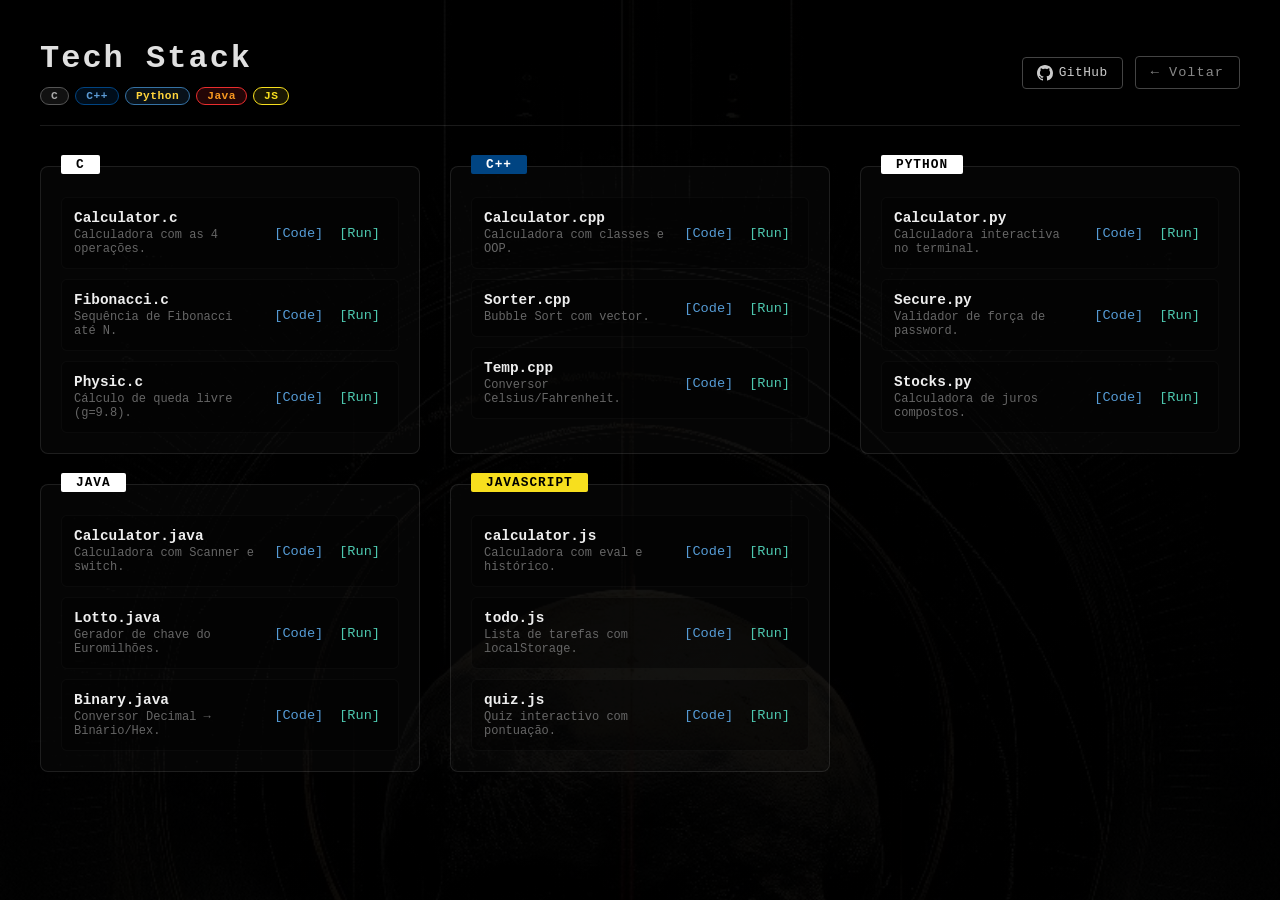
<file: CodeVibes.html>
﻿<!DOCTYPE html>
<html lang="pt-pt">
<head>
    <meta charset="UTF-8">
    <meta name="viewport" content="width=device-width, initial-scale=1.0">
    <title>Tech Stack - Tiago Sampaio</title>
    <link rel="stylesheet" href="CodeVibes.css">
</head>
<body>

<div class="container">
    <header>
        <div class="header-left">
            <h1>Tech Stack</h1>
            <div class="stack-pills">
                <span class="pill c">C</span>
                <span class="pill cpp">C++</span>
                <span class="pill python">Python</span>
                <span class="pill java">Java</span>
                <span class="pill js">JS</span>
            </div>
        </div>
        <div class="header-right">
            <a href="https://github.com/TiagoSampaio-UTAD" target="_blank" class="github-btn">
                <svg viewBox="0 0 24 24" width="16" height="16" fill="currentColor"><path d="M12 0C5.37 0 0 5.37 0 12c0 5.31 3.435 9.795 8.205 11.385.6.105.825-.255.825-.57 0-.285-.015-1.23-.015-2.235-3.015.555-3.795-.735-4.035-1.41-.135-.345-.72-1.41-1.23-1.695-.42-.225-1.02-.78-.015-.795.945-.015 1.62.87 1.845 1.23 1.08 1.815 2.805 1.305 3.495.99.105-.78.42-1.305.765-1.605-2.67-.3-5.46-1.335-5.46-5.925 0-1.305.465-2.385 1.23-3.225-.12-.3-.54-1.53.12-3.18 0 0 1.005-.315 3.3 1.23.96-.27 1.98-.405 3-.405s2.04.135 3 .405c2.295-1.56 3.3-1.23 3.3-1.23.66 1.65.24 2.88.12 3.18.765.84 1.23 1.905 1.23 3.225 0 4.605-2.805 5.625-5.475 5.925.435.375.81 1.095.81 2.22 0 1.605-.015 2.895-.015 3.3 0 .315.225.69.825.57A12.02 12.02 0 0 0 24 12c0-6.63-5.37-12-12-12z"/></svg>
                GitHub
            </a>
            <a href="Index.html" class="back-btn">← Voltar</a>
        </div>
    </header>

    <main class="grid-vibes">

        <!-- C -->
        <div class="lang-block" data-lang="C">
            <div class="lang-label">C</div>
            <div class="project-item">
                <div><span class="project-name">Calculator.c</span><span class="project-desc">Calculadora com as 4 operações.</span></div>
                <div class="actions">
                    <button class="btn btn-code" onclick="showCode('c_calc')">[Code]</button>
                    <button class="btn btn-run" onclick="runDemo('C', 'calc')">[Run]</button>
                </div>
            </div>
            <div class="project-item">
                <div><span class="project-name">Fibonacci.c</span><span class="project-desc">Sequência de Fibonacci até N.</span></div>
                <div class="actions">
                    <button class="btn btn-code" onclick="showCode('c_fib')">[Code]</button>
                    <button class="btn btn-run" onclick="runDemo('C', 'fib')">[Run]</button>
                </div>
            </div>
            <div class="project-item">
                <div><span class="project-name">Physic.c</span><span class="project-desc">Cálculo de queda livre (g=9.8).</span></div>
                <div class="actions">
                    <button class="btn btn-code" onclick="showCode('c_phys')">[Code]</button>
                    <button class="btn btn-run" onclick="runDemo('C', 'phys')">[Run]</button>
                </div>
            </div>
        </div>

        <!-- C++ -->
        <div class="lang-block" data-lang="C++">
            <div class="lang-label">C++</div>
            <div class="project-item">
                <div><span class="project-name">Calculator.cpp</span><span class="project-desc">Calculadora com classes e OOP.</span></div>
                <div class="actions">
                    <button class="btn btn-code" onclick="showCode('cpp_calc')">[Code]</button>
                    <button class="btn btn-run" onclick="runDemo('C++', 'calc')">[Run]</button>
                </div>
            </div>
            <div class="project-item">
                <div><span class="project-name">Sorter.cpp</span><span class="project-desc">Bubble Sort com vector.</span></div>
                <div class="actions">
                    <button class="btn btn-code" onclick="showCode('cpp_sort')">[Code]</button>
                    <button class="btn btn-run" onclick="runDemo('C++', 'sort')">[Run]</button>
                </div>
            </div>
            <div class="project-item">
                <div><span class="project-name">Temp.cpp</span><span class="project-desc">Conversor Celsius/Fahrenheit.</span></div>
                <div class="actions">
                    <button class="btn btn-code" onclick="showCode('cpp_temp')">[Code]</button>
                    <button class="btn btn-run" onclick="runDemo('C++', 'temp')">[Run]</button>
                </div>
            </div>
        </div>

        <!-- Python -->
        <div class="lang-block" data-lang="Python">
            <div class="lang-label">Python</div>
            <div class="project-item">
                <div><span class="project-name">Calculator.py</span><span class="project-desc">Calculadora interactiva no terminal.</span></div>
                <div class="actions">
                    <button class="btn btn-code" onclick="showCode('py_calc')">[Code]</button>
                    <button class="btn btn-run" onclick="runDemo('Python', 'calc')">[Run]</button>
                </div>
            </div>
            <div class="project-item">
                <div><span class="project-name">Secure.py</span><span class="project-desc">Validador de força de password.</span></div>
                <div class="actions">
                    <button class="btn btn-code" onclick="showCode('py_sec')">[Code]</button>
                    <button class="btn btn-run" onclick="runDemo('Python', 'sec')">[Run]</button>
                </div>
            </div>
            <div class="project-item">
                <div><span class="project-name">Stocks.py</span><span class="project-desc">Calculadora de juros compostos.</span></div>
                <div class="actions">
                    <button class="btn btn-code" onclick="showCode('py_stock')">[Code]</button>
                    <button class="btn btn-run" onclick="runDemo('Python', 'stock')">[Run]</button>
                </div>
            </div>
        </div>

        <!-- Java -->
        <div class="lang-block" data-lang="Java">
            <div class="lang-label">Java</div>
            <div class="project-item">
                <div><span class="project-name">Calculator.java</span><span class="project-desc">Calculadora com Scanner e switch.</span></div>
                <div class="actions">
                    <button class="btn btn-code" onclick="showCode('java_calc')">[Code]</button>
                    <button class="btn btn-run" onclick="runDemo('Java', 'calc')">[Run]</button>
                </div>
            </div>
            <div class="project-item">
                <div><span class="project-name">Lotto.java</span><span class="project-desc">Gerador de chave do Euromilhões.</span></div>
                <div class="actions">
                    <button class="btn btn-code" onclick="showCode('java_lotto')">[Code]</button>
                    <button class="btn btn-run" onclick="runDemo('Java', 'lotto')">[Run]</button>
                </div>
            </div>
            <div class="project-item">
                <div><span class="project-name">Binary.java</span><span class="project-desc">Conversor Decimal → Binário/Hex.</span></div>
                <div class="actions">
                    <button class="btn btn-code" onclick="showCode('java_bin')">[Code]</button>
                    <button class="btn btn-run" onclick="runDemo('Java', 'bin')">[Run]</button>
                </div>
            </div>
        </div>

        <!-- JavaScript -->
        <div class="lang-block" data-lang="JS">
            <div class="lang-label">JavaScript</div>
            <div class="project-item">
                <div><span class="project-name">calculator.js</span><span class="project-desc">Calculadora com eval e histórico.</span></div>
                <div class="actions">
                    <button class="btn btn-code" onclick="showCode('js_calc')">[Code]</button>
                    <button class="btn btn-run" onclick="runDemo('JS', 'calc')">[Run]</button>
                </div>
            </div>
            <div class="project-item">
                <div><span class="project-name">todo.js</span><span class="project-desc">Lista de tarefas com localStorage.</span></div>
                <div class="actions">
                    <button class="btn btn-code" onclick="showCode('js_todo')">[Code]</button>
                    <button class="btn btn-run" onclick="runDemo('JS', 'todo')">[Run]</button>
                </div>
            </div>
            <div class="project-item">
                <div><span class="project-name">quiz.js</span><span class="project-desc">Quiz interactivo com pontuação.</span></div>
                <div class="actions">
                    <button class="btn btn-code" onclick="showCode('js_quiz')">[Code]</button>
                    <button class="btn btn-run" onclick="runDemo('JS', 'quiz')">[Run]</button>
                </div>
            </div>
        </div>

    </main>

    <!-- VIEWER -->
    <div id="viewer">
        <div class="display-top">
            <span id="display-title">Terminal</span>
            <div class="top-actions">
                <button id="copy-btn" class="copy-btn" onclick="copyCode()" style="display:none">📋 Copiar</button>
                <span class="close-btn" onclick="hide()">✕</span>
            </div>
        </div>
        <div class="terminal-body" onclick="document.getElementById('terminal-input').focus()">
            <pre id="display-content"></pre>
            <div class="input-line" id="input-area" style="display: none;">
                <span class="prompt" id="current-prompt">></span>
                <input type="text" id="terminal-input" autocomplete="off" spellcheck="false" placeholder="escreve aqui...">
            </div>
        </div>
    </div>
</div>

<script>
// ════════════════════════════════════════════════════════════════
// CÓDIGO COMPLETO E FUNCIONAL POR PROJECTO
// ════════════════════════════════════════════════════════════════
const codeDB = {

// ── C ──────────────────────────────────────────────────────────
c_calc: `#include <stdio.h>

int main() {
    double a, b, resultado;
    char op;

    printf("=== Calculadora em C ===\\n");
    printf("Exemplo: 10 + 5\\n");
    printf("Operacao (+, -, *, /): ");
    scanf("%lf %c %lf", &a, &op, &b);

    switch (op) {
        case '+': resultado = a + b; break;
        case '-': resultado = a - b; break;
        case '*': resultado = a * b; break;
        case '/':
            if (b == 0) { printf("Erro: divisao por zero!\\n"); return 1; }
            resultado = a / b; break;
        default:
            printf("Operador invalido!\\n"); return 1;
    }

    printf("Resultado: %.2f %c %.2f = %.2f\\n", a, op, b, resultado);
    return 0;
}`,

c_fib: `#include <stdio.h>

int main() {
    int n;
    printf("Sequencia de Fibonacci\\n");
    printf("Quantos termos? ");
    scanf("%d", &n);

    if (n <= 0) { printf("Numero invalido.\\n"); return 1; }

    long long a = 0, b = 1, proximo;
    printf("Fibonacci(%d): ", n);

    for (int i = 0; i < n; i++) {
        printf("%lld", a);
        if (i < n - 1) printf(", ");
        proximo = a + b;
        a = b;
        b = proximo;
    }
    printf("\\n");
    return 0;
}`,

c_phys: `#include <stdio.h>

int main() {
    double t, v, d;
    const double g = 9.8;

    printf("=== Queda Livre (g = 9.8 m/s^2) ===\\n");
    printf("Tempo de queda (segundos): ");
    scanf("%lf", &t);

    v = g * t;            // velocidade final
    d = 0.5 * g * t * t; // distancia percorrida

    printf("\\nResultados apos %.2f s:\\n", t);
    printf("  Velocidade final : %.2f m/s\\n", v);
    printf("  Distancia caida  : %.2f m\\n", d);
    return 0;
}`,

// ── C++ ────────────────────────────────────────────────────────
cpp_calc: `#include <iostream>
using namespace std;

class Calculadora {
public:
    double add(double a, double b) { return a + b; }
    double sub(double a, double b) { return a - b; }
    double mul(double a, double b) { return a * b; }
    double div(double a, double b) {
        if (b == 0) throw invalid_argument("Divisao por zero!");
        return a / b;
    }
};

int main() {
    Calculadora calc;
    double a, b;
    char op;

    cout << "=== Calculadora C++ (OOP) ===" << endl;
    cout << "Exemplo: 10 * 3" << endl;
    cout << "Expressao: ";
    cin >> a >> op >> b;

    try {
        double res;
        switch (op) {
            case '+': res = calc.add(a, b); break;
            case '-': res = calc.sub(a, b); break;
            case '*': res = calc.mul(a, b); break;
            case '/': res = calc.div(a, b); break;
            default: cout << "Operador invalido!" << endl; return 1;
        }
        cout << "Resultado: " << a << " " << op << " " << b << " = " << res << endl;
    } catch (const exception& e) {
        cout << "Erro: " << e.what() << endl;
    }
    return 0;
}`,

cpp_sort: `#include <iostream>
#include <vector>
using namespace std;

void bubbleSort(vector<int>& v) {
    int n = v.size();
    for (int i = 0; i < n - 1; i++)
        for (int j = 0; j < n - i - 1; j++)
            if (v[j] > v[j + 1])
                swap(v[j], v[j + 1]);
}

void print(const vector<int>& v) {
    for (int i = 0; i < v.size(); i++) {
        cout << v[i];
        if (i < v.size() - 1) cout << ", ";
    }
    cout << endl;
}

int main() {
    vector<int> nums = {64, 34, 25, 12, 22, 11, 90};

    cout << "=== Bubble Sort em C++ ===" << endl;
    cout << "Antes: "; print(nums);

    bubbleSort(nums);

    cout << "Depois: "; print(nums);
    return 0;
}`,

cpp_temp: `#include <iostream>
#include <iomanip>
using namespace std;

double celsiusToFahr(double c) { return c * 9.0 / 5.0 + 32; }
double fahrToCelsius(double f) { return (f - 32) * 5.0 / 9.0; }
double celsiusToKelvin(double c) { return c + 273.15; }

int main() {
    double valor;
    char tipo;

    cout << "=== Conversor de Temperatura ===" << endl;
    cout << "Tipo (C = Celsius, F = Fahrenheit): ";
    cin >> tipo;
    cout << "Valor: ";
    cin >> valor;

    cout << fixed << setprecision(2);
    if (tipo == 'C' || tipo == 'c') {
        cout << valor << " C = " << celsiusToFahr(valor) << " F" << endl;
        cout << valor << " C = " << celsiusToKelvin(valor) << " K" << endl;
    } else if (tipo == 'F' || tipo == 'f') {
        cout << valor << " F = " << fahrToCelsius(valor) << " C" << endl;
    } else {
        cout << "Tipo invalido!" << endl;
    }
    return 0;
}`,

// ── Python ─────────────────────────────────────────────────────
py_calc: `def calcular(expressao):
    """Avalia uma expressao matematica simples."""
    partes = expressao.strip().split()
    if len(partes) != 3:
        return "Formato: numero operador numero  (ex: 10 + 5)"

    try:
        a, op, b = float(partes[0]), partes[1], float(partes[2])
    except ValueError:
        return "Valores invalidos."

    if op == '+': return f"Resultado: {a + b}"
    if op == '-': return f"Resultado: {a - b}"
    if op == '*': return f"Resultado: {a * b}"
    if op == '/':
        if b == 0: return "Erro: divisao por zero!"
        return f"Resultado: {a / b:.4f}"
    return "Operador invalido. Use: + - * /"

print("=== Calculadora Python ===")
print("Formato: numero operador numero  (ex: 10 * 3)")
print("'sair' para terminar\\n")

while True:
    entrada = input(">>> ").strip()
    if entrada.lower() == 'sair':
        print("Ate logo!")
        break
    print(calcular(entrada))`,

py_sec: `import re

def avaliar_password(password):
    pontos = 0
    mensagens = []

    if len(password) >= 8:
        pontos += 1
    else:
        mensagens.append("- Minimo 8 caracteres")

    if re.search(r'[A-Z]', password):
        pontos += 1
    else:
        mensagens.append("- Precisa de letra maiuscula")

    if re.search(r'[0-9]', password):
        pontos += 1
    else:
        mensagens.append("- Precisa de numero")

    if re.search(r'[!@#$%^&*(),.?":{}|<>]', password):
        pontos += 1
    else:
        mensagens.append("- Precisa de simbolo (!@#$...)")

    niveis = ["MUITO FRACA", "FRACA", "MEDIA", "FORTE", "MUITO FORTE"]
    nivel = niveis[pontos]

    return nivel, mensagens

print("=== Validador de Password ===")
while True:
    pw = input("Password (ou 'sair'): ")
    if pw.lower() == 'sair': break
    nivel, dicas = avaliar_password(pw)
    print(f"Forca: {nivel}")
    if dicas:
        print("Melhorias:")
        for d in dicas: print(d)
    print()`,

py_stock: `def juros_compostos(capital, taxa_anual, anos, periodos_ano=12):
    """
    Calcula juros compostos.
    capital      : valor inicial (€)
    taxa_anual   : taxa em % (ex: 5 para 5%)
    anos         : duracao do investimento
    periodos_ano : quantas vezes os juros sao aplicados por ano
    """
    r = taxa_anual / 100
    n = periodos_ano
    t = anos
    montante = capital * (1 + r / n) ** (n * t)
    lucro = montante - capital
    return montante, lucro

print("=== Calculadora de Juros Compostos ===")
print("Formato: capital taxa% anos  (ex: 1000 5 10)\\n")

entrada = input(">>> ").split()
try:
    capital = float(entrada[0])
    taxa    = float(entrada[1])
    anos    = int(entrada[2])

    montante, lucro = juros_compostos(capital, taxa, anos)

    print(f"\\nCapital inicial : {capital:.2f} €")
    print(f"Taxa anual      : {taxa}%")
    print(f"Periodo         : {anos} anos")
    print(f"Montante final  : {montante:.2f} €")
    print(f"Lucro obtido    : {lucro:.2f} €")
except (ValueError, IndexError):
    print("Formato invalido. Exemplo: 1000 5 10")`,

// ── Java ───────────────────────────────────────────────────────
java_calc: `import java.util.Scanner;

public class Calculator {
    public static void main(String[] args) {
        Scanner sc = new Scanner(System.in);

        System.out.println("=== Calculadora Java ===");
        System.out.println("Formato: numero operador numero  (ex: 10 / 4)");
        System.out.print("Expressao: ");

        double a = sc.nextDouble();
        String op = sc.next();
        double b = sc.nextDouble();

        double resultado;

        switch (op) {
            case "+": resultado = a + b; break;
            case "-": resultado = a - b; break;
            case "*": resultado = a * b; break;
            case "/":
                if (b == 0) { System.out.println("Erro: divisao por zero!"); return; }
                resultado = a / b; break;
            default:
                System.out.println("Operador invalido!"); return;
        }

        System.out.printf("%.2f %s %.2f = %.2f%n", a, op, b, resultado);
        sc.close();
    }
}`,

java_lotto: `import java.util.ArrayList;
import java.util.Collections;
import java.util.List;
import java.util.Random;

public class Lotto {
    public static void main(String[] args) {
        Random rand = new Random();
        List<Integer> pool = new ArrayList<>();

        // Euromilhoes: 5 numeros de 1-50 + 2 estrelas de 1-12
        for (int i = 1; i <= 50; i++) pool.add(i);
        Collections.shuffle(pool, rand);

        List<Integer> numeros = pool.subList(0, 5);
        Collections.sort(numeros);

        List<Integer> estrelas = new ArrayList<>();
        while (estrelas.size() < 2) {
            int e = rand.nextInt(12) + 1;
            if (!estrelas.contains(e)) estrelas.add(e);
        }
        Collections.sort(estrelas);

        System.out.println("=== Gerador Euromilhoes ===");
        System.out.print("Numeros : ");
        numeros.forEach(n -> System.out.printf("%02d ", n));
        System.out.print("\\nEstrelas: ");
        estrelas.forEach(e -> System.out.printf("%02d ", e));
        System.out.println("\\nBoa sorte!");
    }
}`,

java_bin: `import java.util.Scanner;

public class Binary {
    public static void main(String[] args) {
        Scanner sc = new Scanner(System.in);

        System.out.println("=== Conversor de Bases (Java) ===");
        System.out.print("Numero decimal: ");

        if (!sc.hasNextInt()) { System.out.println("Numero invalido."); return; }
        int n = sc.nextInt();

        if (n < 0) { System.out.println("Apenas numeros positivos."); return; }

        System.out.println("\\nConversoes:");
        System.out.printf("  Decimal  (base 10): %d%n", n);
        System.out.printf("  Binario  (base  2): %s%n", Integer.toBinaryString(n));
        System.out.printf("  Octal    (base  8): %s%n", Integer.toOctalString(n));
        System.out.printf("  Hex      (base 16): %s%n", Integer.toHexString(n).toUpperCase());

        sc.close();
    }
}`,

// ── JavaScript ─────────────────────────────────────────────────
js_calc: `// calculator.js — Calculadora com histórico
const historico = [];

function calcular(expressao) {
    expressao = expressao.trim();
    const partes = expressao.split(/\\s+/);
    if (partes.length !== 3) return 'Formato: numero operador numero  (ex: 10 + 5)';

    const a  = parseFloat(partes[0]);
    const op = partes[1];
    const b  = parseFloat(partes[2]);

    if (isNaN(a) || isNaN(b)) return 'Valores invalidos.';

    let res;
    switch (op) {
        case '+': res = a + b; break;
        case '-': res = a - b; break;
        case '*': res = a * b; break;
        case '/':
            if (b === 0) return 'Erro: divisao por zero!';
            res = a / b; break;
        default: return 'Operador invalido. Use: + - * /';
    }

    const linha = \`\${expressao} = \${parseFloat(res.toFixed(4))}\`;
    historico.push(linha);
    return linha;
}

// Exemplos de uso:
console.log(calcular('10 + 5'));   // 10 + 5 = 15
console.log(calcular('9 * 8'));    // 9 * 8 = 72
console.log(calcular('100 / 4')); // 100 / 4 = 25
console.log('Historico:', historico);`,

js_todo: `// todo.js — Lista de tarefas com localStorage
const STORAGE_KEY = 'minhas_tarefas';

function getTarefas() {
    return JSON.parse(localStorage.getItem(STORAGE_KEY) || '[]');
}

function saveTarefas(tarefas) {
    localStorage.setItem(STORAGE_KEY, JSON.stringify(tarefas));
}

function adicionar(texto) {
    const tarefas = getTarefas();
    tarefas.push({ id: Date.now(), texto, feita: false });
    saveTarefas(tarefas);
    console.log('Adicionada:', texto);
}

function completar(id) {
    const tarefas = getTarefas().map(t =>
        t.id === id ? { ...t, feita: true } : t
    );
    saveTarefas(tarefas);
    console.log('Completada ID:', id);
}

function remover(id) {
    saveTarefas(getTarefas().filter(t => t.id !== id));
    console.log('Removida ID:', id);
}

function listar() {
    const tarefas = getTarefas();
    if (!tarefas.length) { console.log('Sem tarefas.'); return; }
    tarefas.forEach(t => {
        console.log(\`[\${t.feita ? 'X' : ' '}] (\${t.id}) \${t.texto}\`);
    });
}

// Exemplos de uso (corre no browser console ou Node.js):
adicionar('Estudar JavaScript');
adicionar('Fazer o portfolio');
listar();`,

js_quiz: `// quiz.js — Quiz interactivo no terminal (Node.js)
const readline = require('readline');

const perguntas = [
    { pergunta: 'Qual linguagem criou a web?',        opcoes: ['Java', 'Python', 'JavaScript', 'C'], correta: 2 },
    { pergunta: 'O que significa HTML?',               opcoes: ['HyperText Markup Language', 'High Text Machine Language', 'Hyper Transfer Method Link', 'None'], correta: 0 },
    { pergunta: 'Qual simbulo usa Python para comentarios?', opcoes: ['//', '/*', '#', '--'], correta: 2 },
];

const rl = readline.createInterface({ input: process.stdin, output: process.stdout });
let idx = 0, pontos = 0;

function perguntarProxima() {
    if (idx >= perguntas.length) {
        console.log(\`\\nFim! Pontuacao: \${pontos}/\${perguntas.length}\`);
        rl.close(); return;
    }
    const q = perguntas[idx];
    console.log(\`\\nP\${idx + 1}: \${q.pergunta}\`);
    q.opcoes.forEach((op, i) => console.log(\`  \${i}) \${op}\`));
    rl.question('Resposta (numero): ', (ans) => {
        if (parseInt(ans) === q.correta) { console.log('Correto!'); pontos++; }
        else console.log(\`Errado. Resposta: \${q.opcoes[q.correta]}\`);
        idx++; perguntarProxima();
    });
}

console.log('=== Quiz JavaScript ===');
perguntarProxima();`
};

// ════════════════════════════════════════════════════════════════
// DESCRIÇÕES DO TERMINAL (demo interactivo para [Run])
// ════════════════════════════════════════════════════════════════
let activeProj = '';
let activeCalcHistory = [];

// Estado da demo JS/todo
let jsTodos = [];
let jsQuizIdx = 0;
let jsQuizPontos = 0;
const jsQuizQs = [
    { q: 'Qual linguagem criou a web?', ops: ['Java','Python','JavaScript','C'], c: 2 },
    { q: 'O que significa HTML?', ops: ['HyperText Markup Language','High Text Machine Language','Hyper Transfer','None'], c: 0 },
    { q: 'Qual simbolo usa Python para comentarios?', ops: ['//','/*','#','--'], c: 2 },
];

function showCode(id) {
    const v  = document.getElementById('viewer');
    const c  = document.getElementById('display-content');
    const cb = document.getElementById('copy-btn');

    document.getElementById('display-title').innerText = id.replace('_', '.').replace('c_','').replace('cpp_','').replace('py_','').replace('java_','').replace('js_','') + ' — Código Fonte';
    document.getElementById('input-area').style.display = 'none';
    cb.style.display = 'inline-flex';
    c.style.color = '#569cd6';
    c.innerText = codeDB[id];
    v.style.display = 'block';
    v.scrollIntoView({ behavior: 'smooth' });
    activeProj = '';
}

function runDemo(lang, proj) {
    activeProj = proj + '_' + lang.toLowerCase().replace('++','pp').replace('#','s');
    const v  = document.getElementById('viewer');
    const c  = document.getElementById('display-content');
    const ia = document.getElementById('input-area');
    const pr = document.getElementById('current-prompt');
    const cb = document.getElementById('copy-btn');

    cb.style.display = 'none';
    v.style.display = 'block';
    ia.style.display = 'flex';
    c.style.color = '#4ec9b0';
    pr.innerText = lang === 'Python' ? '>>>' : lang === 'JS' ? 'js>' : lang === 'C' || lang === 'C++' ? '$' : '>';

    activeCalcHistory = [];
    jsTodos = [];
    jsQuizIdx = 0; jsQuizPontos = 0;

    // Mensagem inicial por demo
    const msgs = {
        'calc_c':      '=== Calculadora C ===\nFormato: numero op numero  (ex: 10 + 5)',
        'calc_cpp':    '=== Calculadora C++ (OOP) ===\nFormato: numero op numero  (ex: 9 * 3)',
        'calc_python': '=== Calculadora Python ===\nFormato: numero op numero  (ex: 10 * 3)\n"historico" para ver operacoes anteriores',
        'calc_java':   '=== Calculadora Java ===\nFormato: numero op numero  (ex: 10 / 4)',
        'calc_js':     '=== Calculadora JS ===\nFormato: numero op numero  (ex: 100 - 37)\n"historico" para ver operacoes',
        'fib_c':       'Sequencia Fibonacci\nQuantos termos? (digita um numero ex: 10)',
        'phys_c':      '=== Queda Livre (g=9.8) ===\nTempo de queda em segundos: (ex: 3)',
        'sort_cpp':    '=== Bubble Sort C++ ===\nLista original: 64, 34, 25, 12, 22, 11, 90\nEscreve "sort" para ordenar',
        'temp_cpp':    '=== Conversor de Temperatura ===\nFormato: C 25   ou   F 77  (tipo e valor)',
        'sec_python':  '=== Validador de Password ===\nEscreve uma password para testar:',
        'stock_python':'=== Juros Compostos ===\nFormato: capital taxa% anos  (ex: 1000 5 10)',
        'lotto_java':  'Gerador Euromilhoes — escreve "gerar"',
        'bin_java':    '=== Conversor de Bases ===\nEscreve um numero decimal (ex: 42)',
        'todo_js':     '=== To-Do List JS ===\nComandos:\n  add [tarefa]  — adicionar\n  done [num]    — completar\n  list          — listar\n  clear         — limpar',
        'quiz_js':     `=== Quiz JavaScript ===\n\nP1: ${jsQuizQs[0].q}\n${jsQuizQs[0].ops.map((o,i)=>`  ${i}) ${o}`).join('\n')}\nResposta (0-3):`,
    };

    const key = proj + '_' + lang.toLowerCase().replace('++','pp').replace('#','s');
    c.innerText = msgs[key] || '> Pronto.';
    document.getElementById('terminal-input').value = '';
    document.getElementById('terminal-input').focus();
    document.getElementById('display-title').innerText = `[Run] ${proj}`;
    v.scrollIntoView({ behavior: 'smooth' });
}

// ── Lógica do input ────────────────────────────────────────────
document.getElementById('terminal-input').addEventListener('keypress', function(e) {
    if (e.key !== 'Enter') return;
    const val = this.value.trim();
    this.value = '';
    if (!val) return;

    const c  = document.getElementById('display-content');
    const pr = document.getElementById('current-prompt').innerText;
    let res  = '';

    // Calculadora partilhada para C, C++, Python, Java, JS
    if (activeProj.startsWith('calc_')) {
        const parts = val.split(/\s+/);
        if (parts.length === 3) {
            const a = parseFloat(parts[0]), op = parts[1], b = parseFloat(parts[2]);
            if (!isNaN(a) && !isNaN(b)) {
                let r;
                if (op==='+') r = a+b;
                else if (op==='-') r = a-b;
                else if (op==='*') r = a*b;
                else if (op==='/') { r = b===0 ? null : a/b; }
                if (r === null) res = 'Erro: divisao por zero!';
                else if (r === undefined) res = 'Operador invalido. Use: + - * /';
                else {
                    res = `= ${parseFloat(r.toFixed(6))}`;
                    activeCalcHistory.push(`${val} ${res}`);
                }
            } else res = 'Valores invalidos.';
        } else if (val.toLowerCase() === 'historico') {
            res = activeCalcHistory.length ? activeCalcHistory.join('\n') : '(sem historico ainda)';
        } else {
            res = 'Formato: numero op numero  (ex: 10 + 5)';
        }

    } else if (activeProj === 'fib_c') {
        const n = parseInt(val);
        if (isNaN(n) || n <= 0) { res = 'Numero invalido.'; }
        else {
            let a=0, b=1, seq=[];
            for (let i=0; i<n; i++) { seq.push(a); [a,b]=[b,a+b]; }
            res = `Fibonacci(${n}):\n${seq.join(', ')}`;
        }

    } else if (activeProj === 'phys_c') {
        const t = parseFloat(val);
        if (isNaN(t) || t < 0) { res = 'Tempo invalido.'; }
        else {
            const v2 = (9.8 * t).toFixed(2);
            const d  = (0.5 * 9.8 * t * t).toFixed(2);
            res = `Velocidade final: ${v2} m/s\nDistancia caida : ${d} m`;
        }

    } else if (activeProj === 'sort_cpp') {
        if (val.toLowerCase() === 'sort') {
            const arr = [64,34,25,12,22,11,90];
            arr.sort((a,b)=>a-b);
            res = `Ordenado: ${arr.join(', ')}`;
        } else res = 'Escreve "sort" para ordenar.';

    } else if (activeProj === 'temp_cpp') {
        const parts = val.split(/\s+/);
        if (parts.length === 2) {
            const tipo = parts[0].toUpperCase();
            const v2   = parseFloat(parts[1]);
            if (tipo === 'C') {
                res = `${v2}°C = ${(v2*9/5+32).toFixed(2)}°F = ${(v2+273.15).toFixed(2)}K`;
            } else if (tipo === 'F') {
                res = `${v2}°F = ${((v2-32)*5/9).toFixed(2)}°C`;
            } else res = 'Tipo invalido. Usa C ou F';
        } else res = 'Formato: C 25  ou  F 77';

    } else if (activeProj === 'sec_python') {
        const p = val;
        let pts=0, dicas=[];
        if (p.length>=8) pts++; else dicas.push('- Min 8 caracteres');
        if (/[A-Z]/.test(p)) pts++; else dicas.push('- Falta maiuscula');
        if (/[0-9]/.test(p)) pts++; else dicas.push('- Falta numero');
        if (/[!@#$%^&*]/.test(p)) pts++; else dicas.push('- Falta simbolo');
        const niveis = ['MUITO FRACA','FRACA','MEDIA','FORTE','MUITO FORTE'];
        res = `Forca: ${niveis[pts]}${dicas.length ? '\n'+dicas.join('\n') : ''}`;

    } else if (activeProj === 'stock_python') {
        const pts2 = val.split(/\s+/);
        if (pts2.length === 3) {
            const cap = parseFloat(pts2[0]), taxa = parseFloat(pts2[1])/100, anos = parseInt(pts2[2]);
            if (!isNaN(cap)&&!isNaN(taxa)&&!isNaN(anos)) {
                const m = cap * Math.pow(1+taxa/12, 12*anos);
                res = `Capital: ${cap.toFixed(2)}€\nTaxa: ${(taxa*100)}% ao ano\nAnos: ${anos}\nMontante final: ${m.toFixed(2)}€\nLucro: ${(m-cap).toFixed(2)}€`;
            } else res = 'Formato invalido.';
        } else res = 'Formato: capital taxa% anos  (ex: 1000 5 10)';

    } else if (activeProj === 'lotto_java') {
        if (val.toLowerCase() === 'gerar') {
            const pool = [...Array(50)].map((_,i)=>i+1).sort(()=>Math.random()-0.5).slice(0,5).sort((a,b)=>a-b);
            const stars = [];
            while(stars.length<2){const r=Math.floor(Math.random()*12)+1;if(!stars.includes(r))stars.push(r);}
            stars.sort((a,b)=>a-b);
            res = `Numeros : ${pool.map(n=>String(n).padStart(2,'0')).join('  ')}\nEstrelas: ${stars.map(n=>String(n).padStart(2,'0')).join('  ')}\nBoa sorte!`;
        } else res = 'Escreve "gerar"';

    } else if (activeProj === 'bin_java') {
        const n = parseInt(val);
        if (isNaN(n)||n<0) res = 'Numero invalido (positivo).';
        else res = `Decimal: ${n}\nBinario: ${n.toString(2)}\nOctal  : ${n.toString(8)}\nHex    : ${n.toString(16).toUpperCase()}`;

    } else if (activeProj === 'todo_js') {
        const cmd = val.toLowerCase();
        if (cmd.startsWith('add ')) {
            const txt = val.slice(4).trim();
            if (txt) { jsTodos.push({txt, done:false}); res = `Adicionada: "${txt}"`; }
            else res = 'Escreve uma tarefa.';
        } else if (cmd.startsWith('done ')) {
            const idx2 = parseInt(val.slice(5))-1;
            if (jsTodos[idx2]) { jsTodos[idx2].done=true; res = `Feita: "${jsTodos[idx2].txt}"`; }
            else res = 'Numero invalido.';
        } else if (cmd === 'list') {
            res = jsTodos.length ? jsTodos.map((t,i)=>`[${t.done?'X':' '}] ${i+1}. ${t.txt}`).join('\n') : '(lista vazia)';
        } else if (cmd === 'clear') {
            jsTodos = []; res = 'Lista limpa.';
        } else res = 'Comandos: add [texto] | done [num] | list | clear';

    } else if (activeProj === 'quiz_js') {
        const resp = parseInt(val);
        const q    = jsQuizQs[jsQuizIdx];
        if (isNaN(resp)||resp<0||resp>3) { res = 'Escreve 0, 1, 2 ou 3.'; }
        else {
            if (resp === q.c) { jsQuizPontos++; res = '✓ Correto!'; }
            else res = `✗ Errado. Resposta: ${q.ops[q.c]}`;
            jsQuizIdx++;
            if (jsQuizIdx < jsQuizQs.length) {
                const nq = jsQuizQs[jsQuizIdx];
                res += `\n\nP${jsQuizIdx+1}: ${nq.q}\n${nq.ops.map((o,i)=>`  ${i}) ${o}`).join('\n')}\nResposta (0-3):`;
            } else {
                res += `\n\n=== FIM ===\nPontuacao: ${jsQuizPontos}/${jsQuizQs.length}`;
                document.getElementById('input-area').style.display='none';
            }
        }
    }

    c.innerText += `\n${pr} ${val}\n${res}\n`;
    document.querySelector('.terminal-body').scrollTop = 9999;
});

function hide() {
    document.getElementById('viewer').style.display = 'none';
    activeProj = '';
}

function copyCode() {
    const text = document.getElementById('display-content').innerText;
    navigator.clipboard.writeText(text).then(() => {
        const btn = document.getElementById('copy-btn');
        btn.innerText = '✅ Copiado!';
        setTimeout(() => { btn.innerText = '📋 Copiar'; }, 2000);
    });
}
</script>
</body>
</html>
</file>
<file: CodeVibes.css>
/* ==========================================================================
   CodeVibes.css — Tiago Sampaio
   Extraído e expandido do <style> inline de CodeVibes.html
   Responsivo: mobile (≤480px) → tablet (≤768px) → desktop → TV (≥1600px)
   ========================================================================== */

/* --------------------------------------------------------------------------
   1. RESET & BASE
   -------------------------------------------------------------------------- */
*, *::before, *::after {
    margin: 0;
    padding: 0;
    box-sizing: border-box;
}

body {
    background-color: #0a0a0a;
    color: #e0e0e0;
    font-family: 'Consolas', 'Courier New', monospace;
    padding: 40px 20px;
    min-height: 100vh;
    background: linear-gradient(rgba(0,0,0,0.94), rgba(0,0,0,0.94)), url('./img/fundo.jpg');
    background-size: cover;
    background-attachment: fixed;
    overflow-x: hidden;
}

/* --------------------------------------------------------------------------
   2. LAYOUT CONTAINER
   -------------------------------------------------------------------------- */
.container {
    max-width: 1200px;
    margin: 0 auto;
}

/* --------------------------------------------------------------------------
   3. HEADER
   -------------------------------------------------------------------------- */
header {
    display: flex;
    justify-content: space-between;
    align-items: center;
    margin-bottom: 40px;
    border-bottom: 1px solid rgba(255, 255, 255, 0.1);
    padding-bottom: 20px;
    gap: 16px;
}

header h1 {
    font-size: clamp(1.2rem, 4vw, 2rem);
    font-weight: 800;
    letter-spacing: 2px;
    white-space: nowrap;
}

/* --------------------------------------------------------------------------
   4. BACK BUTTON
   -------------------------------------------------------------------------- */
.back-btn {
    color: #888;
    text-decoration: none;
    border: 1px solid #444;
    padding: 8px 15px;
    border-radius: 4px;
    transition: all 0.3s ease;
    font-size: 0.85rem;
    letter-spacing: 1px;
    white-space: nowrap;
    flex-shrink: 0;
}

.back-btn:hover {
    color: #fff;
    border-color: #fff;
    background: rgba(255, 255, 255, 0.05);
    text-shadow: 0 0 8px rgba(255,255,255,0.4);
}

/* --------------------------------------------------------------------------
   5. GRID DE LINGUAGENS
   -------------------------------------------------------------------------- */
.grid-vibes {
    display: grid;
    grid-template-columns: repeat(2, 1fr);
    gap: 30px;
}

/* --------------------------------------------------------------------------
   6. BLOCOS DE LINGUAGEM
   -------------------------------------------------------------------------- */
.lang-block {
    background: rgba(255, 255, 255, 0.02);
    border: 1px solid rgba(255, 255, 255, 0.1);
    border-radius: 8px;
    padding: 30px 20px 20px;
    position: relative;
    transition: border-color 0.3s ease;
}

.lang-block:hover {
    border-color: rgba(255, 255, 255, 0.25);
}

.lang-label {
    position: absolute;
    top: -12px;
    left: 20px;
    background: #fff;
    color: #000;
    padding: 2px 15px;
    font-weight: bold;
    font-size: 0.8rem;
    text-transform: uppercase;
    border-radius: 2px;
    letter-spacing: 1px;
}

/* --------------------------------------------------------------------------
   7. ITENS DE PROJECTO
   -------------------------------------------------------------------------- */
.project-item {
    display: flex;
    justify-content: space-between;
    align-items: center;
    margin-bottom: 10px;
    padding: 12px;
    background: rgba(0, 0, 0, 0.4);
    border-radius: 6px;
    border: 1px solid rgba(255, 255, 255, 0.03);
    gap: 10px;
    transition: border-color 0.2s ease, background 0.2s ease;
}

.project-item:hover {
    background: rgba(255, 255, 255, 0.03);
    border-color: rgba(255, 255, 255, 0.08);
}

.project-item:last-child {
    margin-bottom: 0;
}

.project-name {
    font-weight: bold;
    font-size: 0.9rem;
    color: #eee;
    display: block;
}

.project-desc {
    font-size: 0.75rem;
    color: #666;
    display: block;
    margin-top: 2px;
}

/* --------------------------------------------------------------------------
   8. BOTOES [Code] e [Run]
   -------------------------------------------------------------------------- */
.actions {
    display: flex;
    gap: 4px;
    flex-shrink: 0;
}

.btn {
    background: none;
    border: none;
    cursor: pointer;
    font-family: inherit;
    font-size: 0.85rem;
    transition: transform 0.2s ease, text-shadow 0.2s ease;
    padding: 4px 6px;
    border-radius: 3px;
    white-space: nowrap;
}

.btn-code { color: #569cd6; }
.btn-run  { color: #4ec9b0; }

.btn:hover {
    transform: scale(1.1);
    text-shadow: 0 0 8px currentColor;
}

/* --------------------------------------------------------------------------
   9. TERMINAL / VIEWER
   -------------------------------------------------------------------------- */
#viewer {
    margin-top: 40px;
    background: #0d0d0d;
    border: 1px solid #333;
    border-radius: 8px;
    display: none;
    overflow: hidden;
    box-shadow: 0 20px 50px rgba(0, 0, 0, 0.8);
}

.display-top {
    background: #252526;
    padding: 10px 20px;
    display: flex;
    justify-content: space-between;
    align-items: center;
    font-size: 0.8rem;
    color: #aaa;
    border-bottom: 1px solid #333;
}

.terminal-body {
    padding: 20px;
    height: 380px;
    overflow-y: auto;
    background: #000;
    cursor: text;
}

.terminal-body::-webkit-scrollbar { width: 6px; }
.terminal-body::-webkit-scrollbar-track { background: #111; }
.terminal-body::-webkit-scrollbar-thumb { background: #333; border-radius: 3px; }
.terminal-body::-webkit-scrollbar-thumb:hover { background: #555; }

#display-content {
    white-space: pre-wrap;
    margin: 0;
    line-height: 1.6;
    color: #d4d4d4;
    font-size: 0.9rem;
}

.input-line {
    display: flex;
    align-items: center;
    margin-top: 10px;
    gap: 8px;
}

.prompt {
    color: #4ec9b0;
    font-weight: bold;
    flex-shrink: 0;
}

#terminal-input {
    background: transparent;
    border: none;
    color: #fff;
    outline: none;
    font-family: inherit;
    font-size: 1rem;
    flex: 1;
    caret-color: #4ec9b0;
}

.close-btn {
    cursor: pointer;
    color: #ff5f56;
    font-weight: bold;
    font-size: 1.1rem;
    transition: opacity 0.2s;
    background: none;
    border: none;
    padding: 0;
    line-height: 1;
}

.close-btn:hover { opacity: 0.7; }

/* ==========================================================================
   10. RESPONSIVIDADE
   ========================================================================== */

/* Tablet (≤ 900px) */
@media (max-width: 900px) {
    .grid-vibes {
        grid-template-columns: 1fr;
        gap: 20px;
    }
}

/* Tablet pequeno (≤ 768px) */
@media (max-width: 768px) {
    body {
        padding: 24px 16px;
        background-attachment: scroll;
    }

    header {
        margin-bottom: 24px;
        padding-bottom: 16px;
    }

    .terminal-body { height: 280px; }

    .project-item {
        flex-direction: column;
        align-items: flex-start;
        gap: 10px;
    }

    .actions {
        width: 100%;
        justify-content: flex-end;
    }
}

/* Mobile (≤ 480px) */
@media (max-width: 480px) {
    body { padding: 16px 12px; }

    header h1  { font-size: 1rem; }
    .back-btn  { font-size: 0.75rem; padding: 6px 10px; }

    .grid-vibes { gap: 14px; }

    .lang-block {
        padding: 24px 14px 14px;
    }

    .lang-label  { font-size: 0.7rem; padding: 2px 10px; }
    .project-name { font-size: 0.82rem; }
    .project-desc { font-size: 0.7rem; }
    .btn          { font-size: 0.78rem; }

    .terminal-body { height: 240px; padding: 14px; }
    #display-content { font-size: 0.8rem; }
    #terminal-input  { font-size: 0.85rem; }
}

/* TV / Ecrãs grandes (≥ 1600px) */
@media (min-width: 1600px) {
    .container  { max-width: 1500px; }
    .grid-vibes { gap: 40px; }

    .lang-block { padding: 36px 28px 28px; }

    .project-name { font-size: 1rem; }
    .project-desc { font-size: 0.85rem; }

    .terminal-body   { height: 480px; }
    #display-content { font-size: 1rem; }
}

/* ==========================================================================
   NOVOS ELEMENTOS — Tech Stack update
   ========================================================================== */

/* ── Header com duas colunas ── */
.header-left {
    display: flex;
    flex-direction: column;
    gap: 10px;
}

.header-right {
    display: flex;
    align-items: center;
    gap: 12px;
    flex-shrink: 0;
}

/* ── Stack pills (C · C++ · Python · Java · JS) ── */
.stack-pills {
    display: flex;
    gap: 6px;
    flex-wrap: wrap;
}

.pill {
    padding: 2px 10px;
    border-radius: 20px;
    font-size: 0.7rem;
    font-weight: 700;
    letter-spacing: 0.5px;
    border: 1px solid;
}

.pill.c       { background: rgba(85,85,85,0.2);    border-color: #555;    color: #aaa; }
.pill.cpp     { background: rgba(0,68,130,0.2);    border-color: #004482; color: #5b9bd5; }
.pill.python  { background: rgba(53,114,165,0.15); border-color: #3572A5; color: #FFD43B; }
.pill.java    { background: rgba(234,45,46,0.15);  border-color: #EA2D2E; color: #f89820; }
.pill.js      { background: rgba(247,223,30,0.1);  border-color: #F7DF1E; color: #F7DF1E; }

/* ── GitHub button ── */
.github-btn {
    display: inline-flex;
    align-items: center;
    gap: 6px;
    color: #ccc;
    text-decoration: none;
    border: 1px solid #444;
    padding: 7px 14px;
    border-radius: 4px;
    font-size: 0.8rem;
    letter-spacing: 0.5px;
    transition: all 0.3s ease;
    white-space: nowrap;
}

.github-btn:hover {
    color: #fff;
    border-color: #fff;
    background: rgba(255,255,255,0.05);
}

/* ── Copy button no viewer ── */
.top-actions {
    display: flex;
    align-items: center;
    gap: 12px;
}

.copy-btn {
    background: rgba(255,255,255,0.07);
    border: 1px solid rgba(255,255,255,0.15);
    color: #ccc;
    padding: 4px 12px;
    border-radius: 4px;
    font-size: 0.75rem;
    cursor: pointer;
    font-family: inherit;
    transition: all 0.2s ease;
    display: inline-flex;
    align-items: center;
    gap: 4px;
}

.copy-btn:hover {
    background: rgba(255,255,255,0.12);
    color: #fff;
    border-color: rgba(255,255,255,0.35);
}

/* ── C++ acento de cor ── */
.lang-block[data-lang="C++"] .lang-label { background: #004482; color: #fff; }
.lang-block[data-lang="JS"]  .lang-label { background: #F7DF1E; color: #000; }

/* ── Grid de 5 linguagens ──────────────────────────────────────
   Mobile  (≤600px)  : 1 coluna
   Tablet  (601-900) : 2 colunas
   Desktop (≥901px)  : 2 colunas, 5ª card centrada na linha 3
   ─────────────────────────────────────────────────────────── */

/* Base: 2 colunas (funciona bem em tablet e desktop) */
/* 5ª card (JavaScript) — ocupa a coluna 1 mas está centrada */
@media (min-width: 601px) {
    .lang-block:nth-child(5) {
        grid-column: 1 / -1;          /* ocupa as 2 colunas */
        max-width: calc(50% - 15px);  /* largura de 1 card */
        margin: 0 auto;               /* centra */
    }
}

/* Desktop largo: 3 colunas, 4ª e 5ª centradas na 2ª linha */
@media (min-width: 1100px) {
    .grid-vibes {
        grid-template-columns: repeat(3, 1fr);
    }
    .lang-block:nth-child(4) {
        grid-column: 1 / 2;
        justify-self: end;
    }
    .lang-block:nth-child(5) {
        grid-column: 2 / 3;
        max-width: 100%;
        margin: 0;
        justify-self: start;
    }
}

/* Mobile: stack pills e header */
@media (max-width: 600px) {
    header { flex-direction: column; align-items: flex-start; gap: 12px; }
    .header-right { width: 100%; justify-content: flex-end; }
    .github-btn { font-size: 0.75rem; padding: 6px 10px; }
    .stack-pills { gap: 4px; }
    .pill { font-size: 0.65rem; padding: 2px 8px; }
}
</file>
